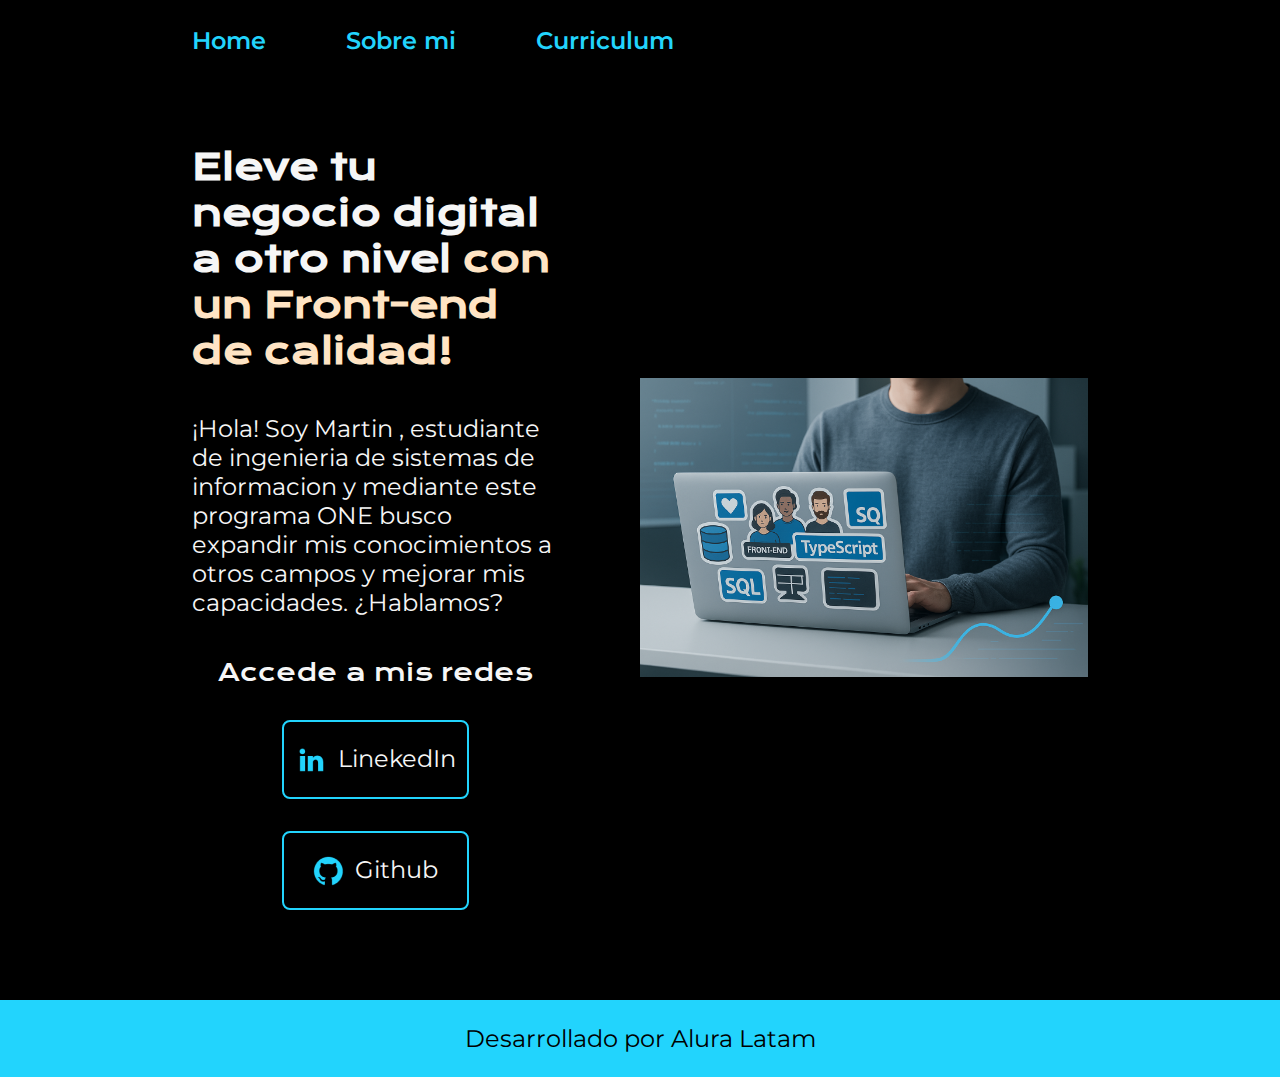
<file: index.html>
<!DOCTYPE html>
<html lang="es">
    <head>
        <meta charset="UTF-8">
        <meta http-equiv="X-UA-Compatible" content="IE=edge">
        <meta name="viewport" content="width=device-width, initial-scale=1.0">
        <title>Portafolio</title>
        <link rel="stylesheet" href="/Styles/style.css">
    </head>
    <body>

        <header class="header"> 
            <nav class="header_menu">
                <a class="header_menu_link" href="index.html">Home</a>
                <a class="header_menu_link" href="about.html">Sobre mi</a>
                <a class="header_menu_link" href="curriculum.html">Curriculum</a>
            </nav>
        </header>
        
        <main class="presentacion"> 

            <section class="presentacion_contenido">

                <h1 class="presentacion_contenido_titulo"> Eleve tu negocio digital a otro nivel 
                    <strong class="titulo-destaque">con un Front-end de calidad!</strong> 
                </h1>

                <p class="presentacion_contenido_parrafo"> ¡Hola! Soy Martin , estudiante de ingenieria
                    de sistemas de informacion y mediante este programa ONE busco
                    expandir mis conocimientos a otros campos y mejorar
                    mis capacidades. ¿Hablamos?

                </p>
                
                <div class="presentacion_hipervinculos">
                    <h2 class="presentacion_hipervinculos_subtitulo"> Accede a mis redes </h2>
                    <a class="presentacion_hipervinculos_link" href="https://www.linkedin.com/in/martinriojac">
                        <img src="./Assets-aula2-curso3-html-e-css-main/linkedin.png" alt="logo de linkedin">
                        LinekedIn
                    </a>

                    <a class="presentacion_hipervinculos_link" href="https://github.com/Martin-1707"> 
                        <img src="./Assets-aula2-curso3-html-e-css-main/github.png" alt="logo de Github">
                        Github
                    </a>

                </div>

            </section>
            
            <img class="presentacion_imagen decorada" src="./Assets-aula2-curso3-html-e-css-main/imagencreadoporia.png" alt="Joven creado por IA">

        </main>

        <footer class="footer"> 
            <p>Desarrollado por Alura Latam</p>
        </footer>
        
    </body>
</html>
</file>
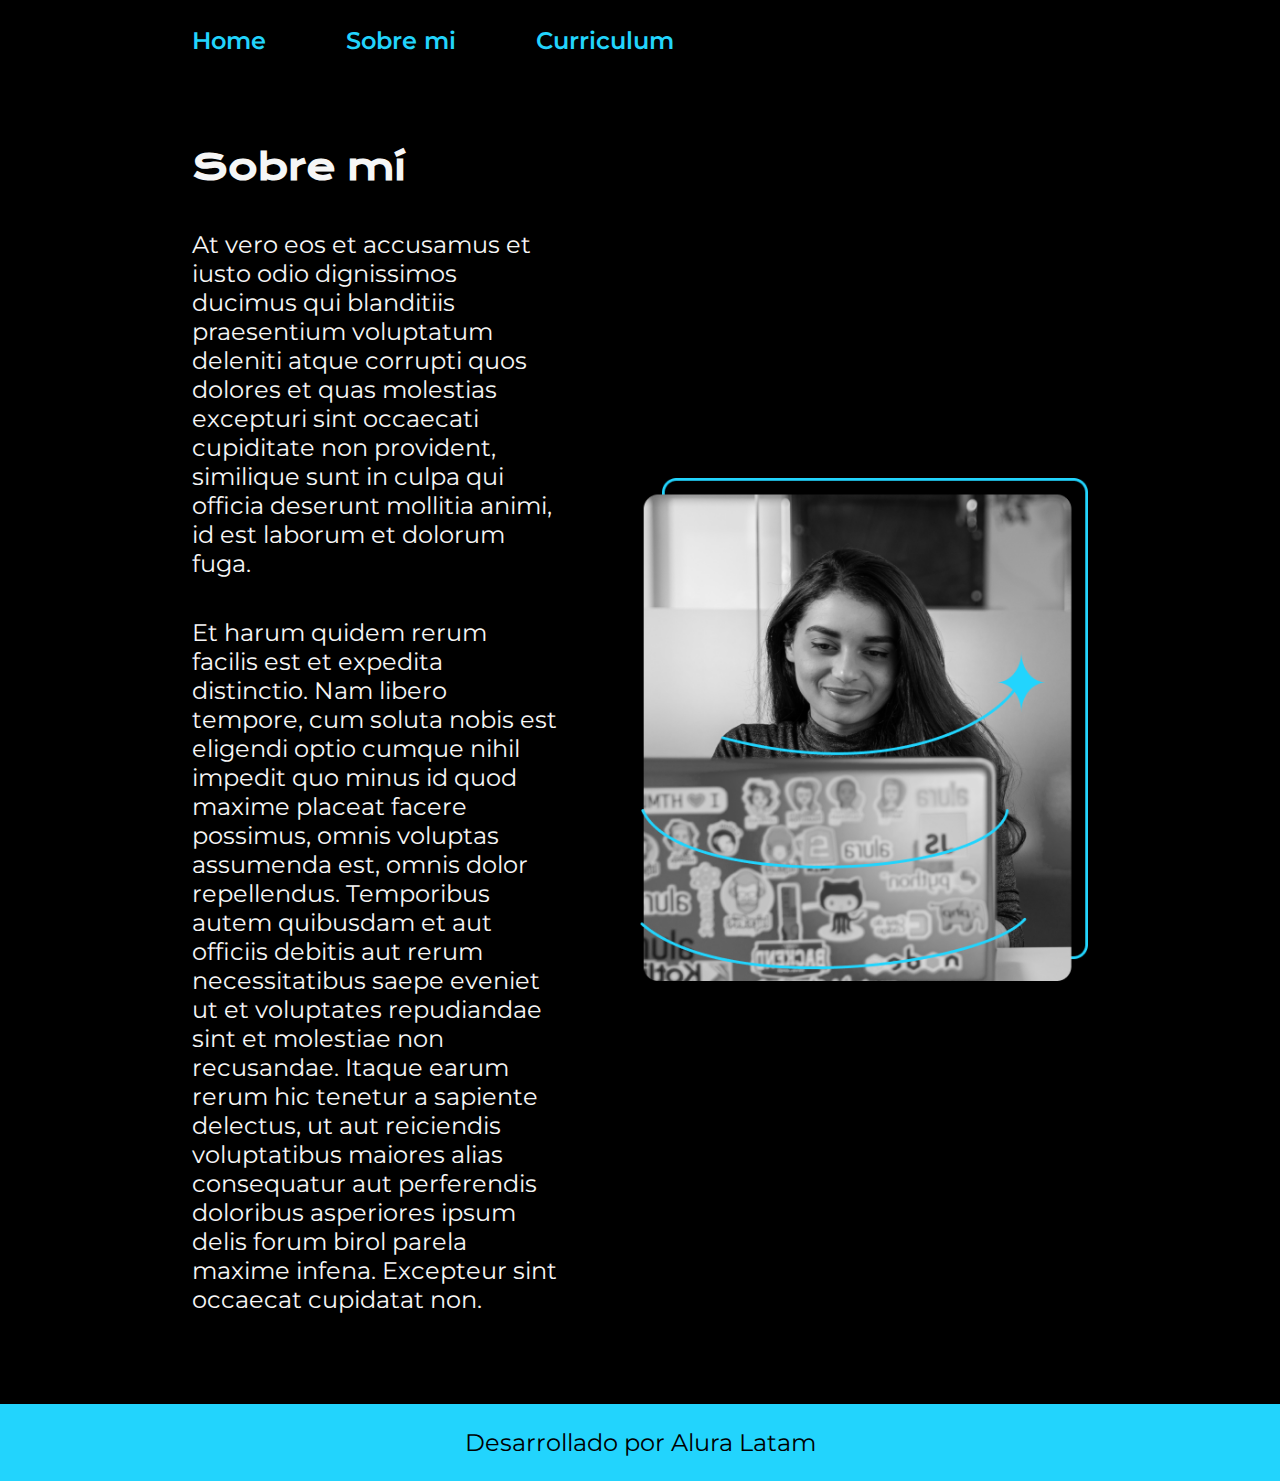
<file: about.html>
<!DOCTYPE html>
<html lang="es">
<head>
    <meta charset="UTF-8">
    <meta name="viewport" content="width=device-width, initial-scale=1.0">
    <title>Sobre mi</title>
    <link rel="stylesheet" href="/Styles/style.css">
</head>
<body>

    <header class="header"> 
        <nav class="header_menu">
            <a class="header_menu_link" href="index.html">Home</a>
            <a class="header_menu_link" href="about.html">Sobre mi</a>
            <a class="header_menu_link" href="curriculum.html">Curriculum</a>
        </nav>
    </header>

    <main class="presentacion">

        <section class="presentacion_contenido">
            <h1 class="presentacion_contenido_titulo"> Sobre mí </h1>
            <p class="presentacion_contenido_parrafo"> 
                At vero eos et accusamus et iusto odio 
                dignissimos ducimus qui blanditiis praesentium 
                voluptatum deleniti atque corrupti quos dolores 
                et quas molestias excepturi sint occaecati cupiditate 
                non provident, similique sunt in culpa qui officia 
                deserunt mollitia animi, id est laborum et dolorum fuga.
            </p>
            <p class="presentacion_contenido_parrafo"> Et harum quidem rerum facilis est et expedita distinctio. 
                Nam libero tempore, cum soluta nobis est eligendi optio cumque 
                nihil impedit quo minus id quod maxime placeat facere possimus, 
                omnis voluptas assumenda est, omnis dolor repellendus. Temporibus 
                autem quibusdam et aut officiis debitis aut rerum necessitatibus 
                saepe eveniet ut et voluptates repudiandae sint et molestiae non recusandae. 
                Itaque earum rerum hic tenetur a sapiente delectus, ut aut reiciendis 
                voluptatibus maiores alias consequatur aut perferendis doloribus asperiores 
                ipsum delis forum birol parela maxime infena. Excepteur sint occaecat cupidatat non.
            </p>
        </section>

        <img class="presentacion_imagen" src="./Assets-aula2-curso3-html-e-css-main/Imagem.png" alt="Joven mujer estudiando">

    </main>

    <footer class="footer"> 
        <p>Desarrollado por Alura Latam</p>
    </footer>

</body>
</html>
</file>
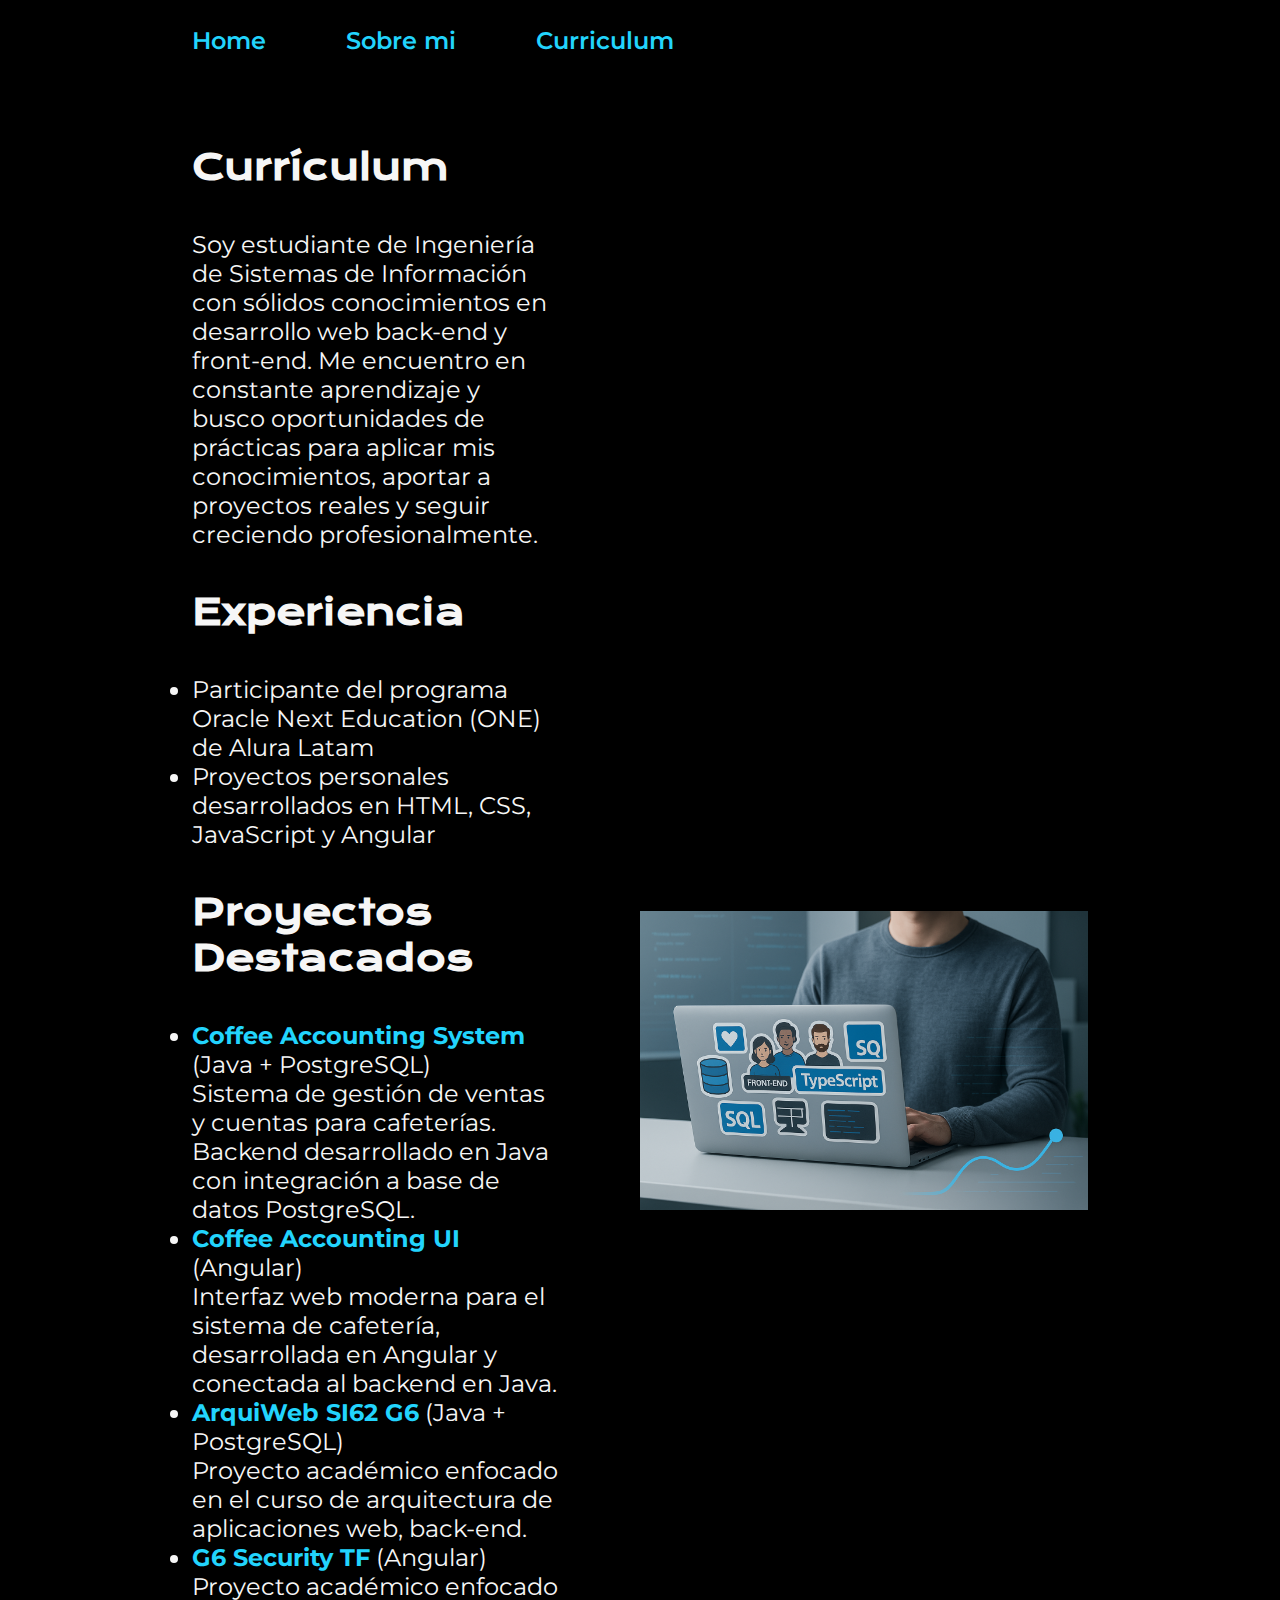
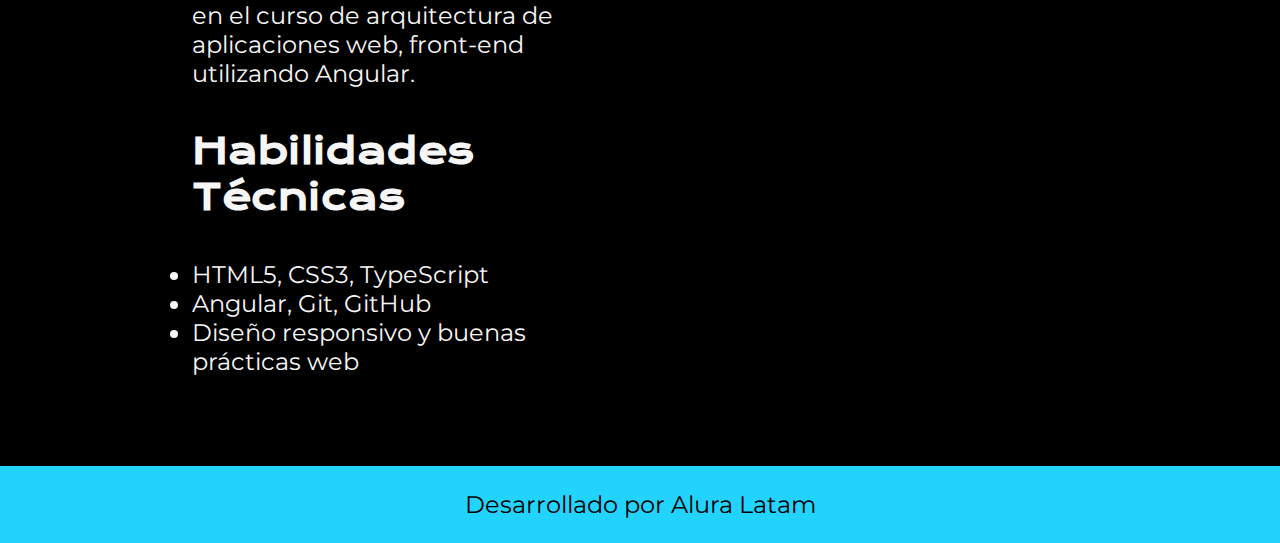
<file: curriculum.html>
<!DOCTYPE html>
<html lang="en">

<head>
    <meta charset="UTF-8">
    <meta name="viewport" content="width=device-width, initial-scale=1.0">
    <title>Document</title>
    <link rel="stylesheet" href="/Styles/style.css">
</head>

<body>

    <header class="header">
        <nav class="header_menu">
            <a class="header_menu_link" href="index.html">Home</a>
            <a class="header_menu_link" href="about.html">Sobre mi</a>
            <a class="header_menu_link" href="curriculum.html">Curriculum</a>
        </nav>
    </header>

    <main class="presentacion">
        <section class="presentacion_contenido">
            <h1 class="presentacion_contenido_titulo">Currículum</h1>
            <p class="presentacion_contenido_parrafo">
                Soy estudiante de Ingeniería de Sistemas de Información con sólidos conocimientos en desarrollo web
                back-end y
                front-end. Me encuentro en constante aprendizaje y busco oportunidades de prácticas para aplicar mis
                conocimientos, aportar a proyectos reales y seguir creciendo profesionalmente.
            </p>

            <h2 class="presentacion_contenido_titulo">Experiencia</h2>
            <ul class="presentacion_contenido_parrafo">
                <li>Participante del programa Oracle Next Education (ONE) de Alura Latam</li>
                <li>Proyectos personales desarrollados en HTML, CSS, JavaScript y Angular</li>
            </ul>

            <h2 class="presentacion_contenido_titulo">Proyectos Destacados</h2>
            <ul class="presentacion_contenido_parrafo">
                <li>
                    <strong><a href="https://github.com/Martin-1707/coffee-accounting-system" target="_blank">Coffee
                            Accounting System</a></strong> (Java + PostgreSQL)<br>
                    Sistema de gestión de ventas y cuentas para cafeterías. Backend desarrollado en Java con integración
                    a base de datos PostgreSQL.
                </li>
                <li>
                    <strong><a href="https://github.com/Martin-1707/coffee-accounting-ui" target="_blank">Coffee
                            Accounting UI</a></strong> (Angular)<br>
                    Interfaz web moderna para el sistema de cafetería, desarrollada en Angular y conectada al backend en
                    Java.
                </li>
                <li>
                    <strong><a href="https://github.com/Martin-1707/ArquiWeb_SI62_G6" target="_blank">ArquiWeb SI62
                            G6</a></strong> (Java + PostgreSQL)<br>
                    Proyecto académico enfocado en el curso de arquitectura de aplicaciones web, back-end.
                </li>
                <li>
                    <strong><a href="https://github.com/tadeodonaire/g6SecurityTF" target="_blank">G6 Security
                            TF</a></strong> (Angular)<br>
                    Proyecto académico enfocado en el curso de arquitectura de aplicaciones web, front-end utilizando Angular.
                </li>
            </ul>

            <h2 class="presentacion_contenido_titulo">Habilidades Técnicas</h2>
            <ul class="presentacion_contenido_parrafo">
                <li>HTML5, CSS3, TypeScript</li>
                <li>Angular, Git, GitHub</li>
                <li>Diseño responsivo y buenas prácticas web</li>
            </ul>

        </section>

        <img class="presentacion_imagen decorada" src="./Assets-aula2-curso3-html-e-css-main/imagencreadoporia.png"
            alt="Joven creado por IA">

    </main>

    <footer class="footer">
        <p>Desarrollado por Alura Latam</p>
    </footer>

</body>

</html>
</file>
<file: Styles/style.css>
@import url('https://fonts.googleapis.com/css2?family=Krona+One&family=Montserrat:ital,wght@0,100..900;1,100..900&display=swap');

:root{
    --color-primario:#000000;
    --color-secundario: #f6f6f6;
    --color-terceario: #22d4fd;

    --color-quintario: #1B8098;

    --fuente-montserrat: "Montserrat", sans-serif;
    --fuente-krona: "Krona One", sans-serif;
}

*{
    padding: 0;
    margin: 0;
}

header {
    color: var(--color-quintario);
}

body {
    background-color: var(--color-primario);
    color: var(--color-secundario);
    box-sizing: border-box;
}

.header {
    padding: 2% 0% 0% 15%; /* arriba derecha abajo izquierda*/
}

.header_menu {
    display: flex;
    gap: 80px;

}

.header_menu_link {
    font-family: var(--fuente-montserrat);    /*diseño de texto*/
    font-size: 1.5rem;  /* 1REM 16px*/
    font-weight: 600;
    color: var(--color-terceario);
    text-decoration: none; /*sin decoracion*/

}


.presentacion {
    display: flex;
    /*pertenece a flex -> flexbox*/
    align-items: center;
    justify-content: space-between;
        
    /*margin: 5%;*/
    padding: 7% 15%;

    gap: 82px;
}

.presentacion_contenido {
    width: 50%;
    display: flex;
    flex-direction: column; /*colocar en columna la seccion*/
    gap: 40px; /*separacion en secciones filas o columanas*/
}

.presentacion_contenido_titulo {
    font-family: var(--fuente-krona);
    font-size: 2.25rem;
}

.titulo-destaque {
    color: bisque;
}
.presentacion_contenido_parrafo {
    font-family: var(--fuente-montserrat);
    font-size: 1.5rem;
}

.presentacion_contenido_parrafo a{
    text-decoration: none;
    color:var(--color-terceario);
}

.presentacion_hipervinculos {
    display: flex;
    justify-content: space-between; /*separar texto   */   
    flex-direction: column;
    align-items: center;    /*items en el centro*/
    gap: 32px;
}

.presentacion_hipervinculos_subtitulo{
    font-family: var(--fuente-krona);
    font-size: 1.5rem;
    font-weight: 400;
}

.presentacion_hipervinculos_link {
    width: 50%;
    text-align: center;

    /* 
    Dar un tamaño a la div y establecer los márgenes izquierdo y derecho en auto:

    .container { 
    width: 700px; 
    margin-left: auto;
    margin-right: auto; 
    }

    se ajusta a la pantalla y no en el centro siempre como el
    
    .container { text-align: center; }

    */
        
    padding: 21.5px 0; /*ajuste interno, '' vertical ''horizontal*/

    border-radius: 8px; /*curva del recuadro*/
    
    font-family: var(--fuente-montserrat);    /*diseño de texto*/
    
    font-size: 1.5rem; /*tamaño del texto*/

    font-weight: 600px;

    text-decoration: none; /*sin decoracion*/

    color: var(--color-secundario); /*color del texto*/

    border: 2px solid var(--color-terceario); /*borde del cuadro tamaño diseño color*/

    display: flex;

    justify-content: center;

    gap: 10px;
}

.presentacion_hipervinculos_link:hover{
    background-color: #272727;  /*color a la seleccion*/
    border: 2px solid var(--color-quintario);  /*borde a la seleccion*/
}

.presentacion_imagen {
    width: 50%;

}

.footer{
    background-color:var(--color-terceario);
    padding: 24px;
    color: var(--color-primario);
    text-align: center;
    font-family: var(--fuente-montserrat);    /*diseño de texto*/
    font-size: 1.5rem;
    font-weight: 400;

}

@media (max-width: 1200px ){

    .header {
        padding: 10%;
    }

    .header_menu {
        justify-content: center;
    }
    
    .presentacion {
        flex-direction: column-reverse;
        padding: 5%;
    }

    .presentacion_contenido {
        width: auto; /*o 100%*/
    }
}
</file>
